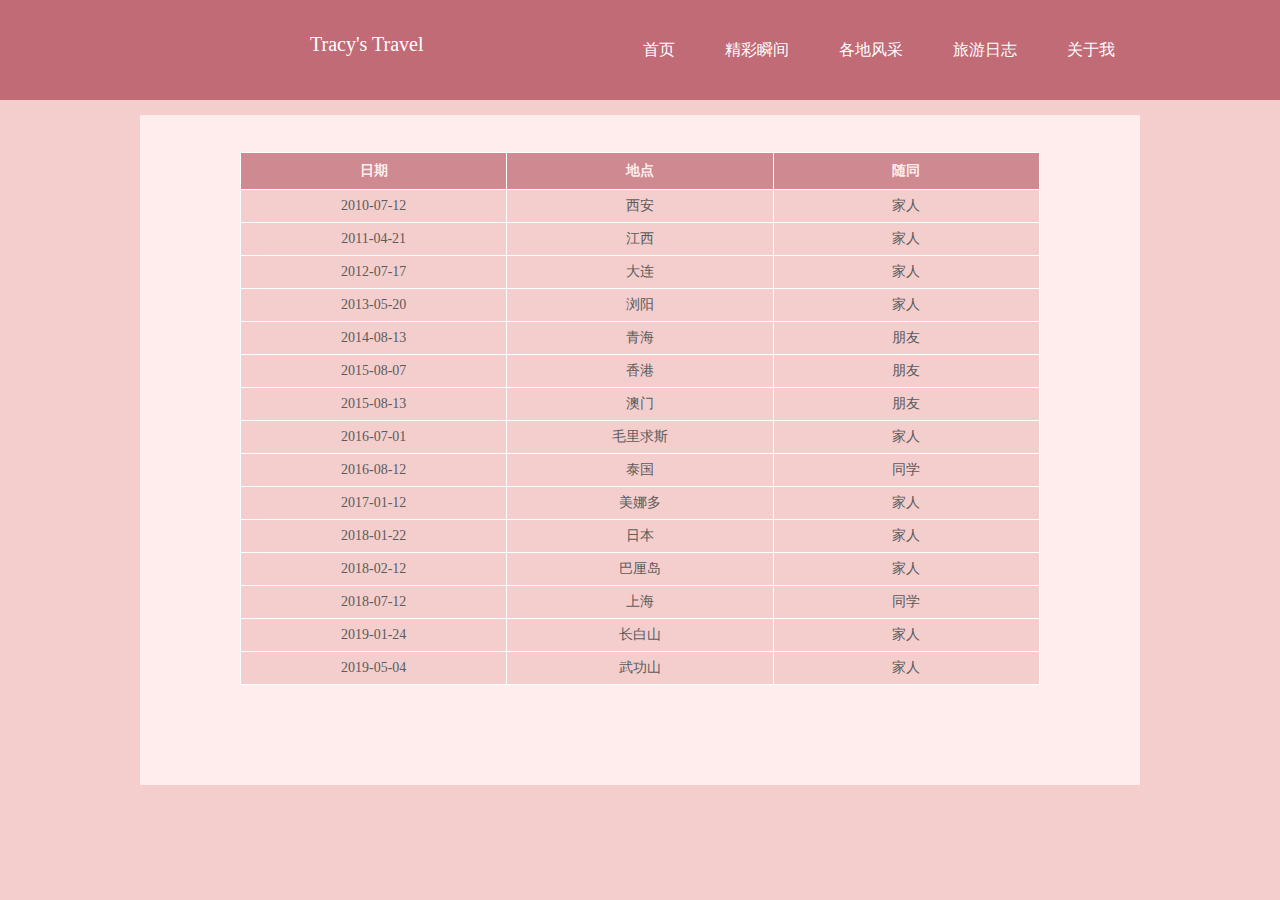
<file: 关于我/旅游脚印.html>
<!DOCTYPE html>
<html lang="en">
<head>
    <meta charset="UTF-8">
    <meta name="viewport" content="width=device-width, initial-scale=1.0">
    <meta http-equiv="X-UA-Compatible" content="ie=edge">
    <title>旅游脚印</title>
    <link rel="stylesheet" href="../css/index.css">
    <link rel="stylesheet" href="../css/step.css">
    <script src="../js/index.js"></script>
</head>
<body>
    <div class="wrapper" id="naver">
            <div class="inner">
                <div class="name1"><a > <span class="T">Tracy's Travel</span></a></div>
                <div class="title">
                    <ul class="nav1">
                            <li class="nav-item li1">
                                <a href="../index.html" title="首 页" target="_self">
                                    <span class="name">首页</span>
                                </a>
                            </li>
                            <li class="nav-item li2">
                                <a class="li2-a" href="moments.html" title="精彩瞬间" target="_self">
                                    <span class="name">精彩瞬间</span>
                                </a>
                            </li>
                            <li class="nav-item li3">
                                <a href="../各地风采/攻略.html" title="各地风采" target="_self">
                                    <span class="name">各地风采</span>
                                </a>
                            </li>
                            <li class="nav-item li4">
                                <a href="../旅游日志/journal.html" title="旅游日志" target="_self">
                                    <span class="name">旅游日志</span>
                                </a>
                            </li>
                            <li id="nav1-5" class="nav-item li5">
                                <a href="../关于我/Travel_with_Me.html" title="关于我" target="_self">
                                    <span class="name">关于我</span>
                                </a>
                                 <ul id="nav1-5-1" class="nav2"> 
                                    <li class="nav-item li5-1 "> 
                                        <a href="../关于我/旅游脚印.html" title="旅游脚印" target="_blank">
                                            <span class="name">旅游脚印</span>
                                        </a>
                                    </a>
                                    </li> 
                                    <li class="nav-item li5-2 "> 
                                        <a href="../关于我/Travel_with_Me.html" title="相约旅行" target="_self">
                                            <span class="name">相约旅行</span>
                                        </a>
                                    </li> 
                                </ul> 
                            </li>
                    </ul>
                </div>
            </div>
        </div>
    
    <div class="wrapper" id="container">
            <div class="inner">
                <div class="col-news">
                    <div class="col-news-2">
                        <table>
                            <tr class="table_tt">
                                <td ><strong>日期</strong></td>
                                <td>
                                    <strong>地点</strong>
                                </td>
                                <td>
                                    <strong>随同</strong>
                                </td>

                            </tr>
                            <tr>
                                <td>
                                    <a href="">2010-07-12</a>
                                </td>
                                <td>
                                    <a href="">西安</a>
                                </td>
                                <td>
                                    <a href="">家人</a>
                                </td>
                            </tr>
                            <tr>
                                <td>
                                    <a href="">2011-04-21</a>
                                </td>
                                <td><a href="">江西</a></td>
                                <td><a href="">家人</a></td>
                            </tr>
                            <tr>
                                <td>
                                    <a href="">2012-07-17</a>
                            </td>
                                <td>
                                    <a href="">大连</a>
                                </td>
                                <td><a href="">家人</a></td>
                            </tr>
                            <tr>
                                <td><a href="">2013-05-20</a></td>
                                <td><a href="">浏阳</a></td>
                                <td><a href="">家人</a></td>
                            </tr>
                            <tr>
                                <td><a href="">2014-08-13</a></td>
                                <td>
                                    <a href="">青海</a>
                                </td>
                                <td><a href="">朋友</a></td>
                            </tr>
                            <tr>
                                <td>
                                    <a href="">2015-08-07</a>
                                </td>
                                <td><a href="">香港</a></td>
                                <td><a href="">朋友</a></td>
                            </tr>
                            <tr>
                                <td><a href="">2015-08-13</a></td>
                                <td><a href="">澳门</a></td>
                                <td><a href="">朋友</a></td>
                            </tr>
                            <tr>
                                <td><a href="">2016-07-01</a></td>
                                <td><a href="">毛里求斯</a></td>
                                <td><a href="">家人</a></td>
                            </tr>
                            <tr>
                                <td><a href="">2016-08-12</a></td>
                                <td><a href="">泰国</a></td>
                                <td><a href="">同学</a></td>
                            </tr>
                            <tr>
                                <td><a href="">2017-01-12</a></td>
                                <td><a href="">美娜多</a></td>
                                <td><a href="">家人</a></td>
                            </tr>
                            <tr>
                                <td><a href="">2018-01-22</a></td>
                                <td><a href="">日本</a></td>
                                <td><a href="">家人</a></td>
                            </tr>
                            <tr>
                                <td><a href="">2018-02-12</a></td>
                                <td><a href="">巴厘岛</a></td>
                                <td><a href="">家人</a></td>
                            </tr>
                            <tr>
                                <td><a href="">2018-07-12</a></td>
                                <td><a href="">上海</a></td>
                                <td><a href="">同学</a></td>
                            </tr>
                            <tr>
                                <td><a href="">2019-01-24</a></td>
                                <td><a href="">长白山</a></td>
                                <td><a href="">家人</a></td>
                            </tr>
                            <tr>
                                <td><a href="">2019-05-04</a></td>
                                <td><a href="">武功山</a></td>
                                <td><a href="">家人</a></td>
                            </tr>
                        </table>
    
                        <p>&nbsp;&nbsp;&nbsp;&nbsp;</p>
                        
                    </div>
                </div>
                <div class="clear"></div>
            </div>
        </div>
    
</body>
</html>
</file>
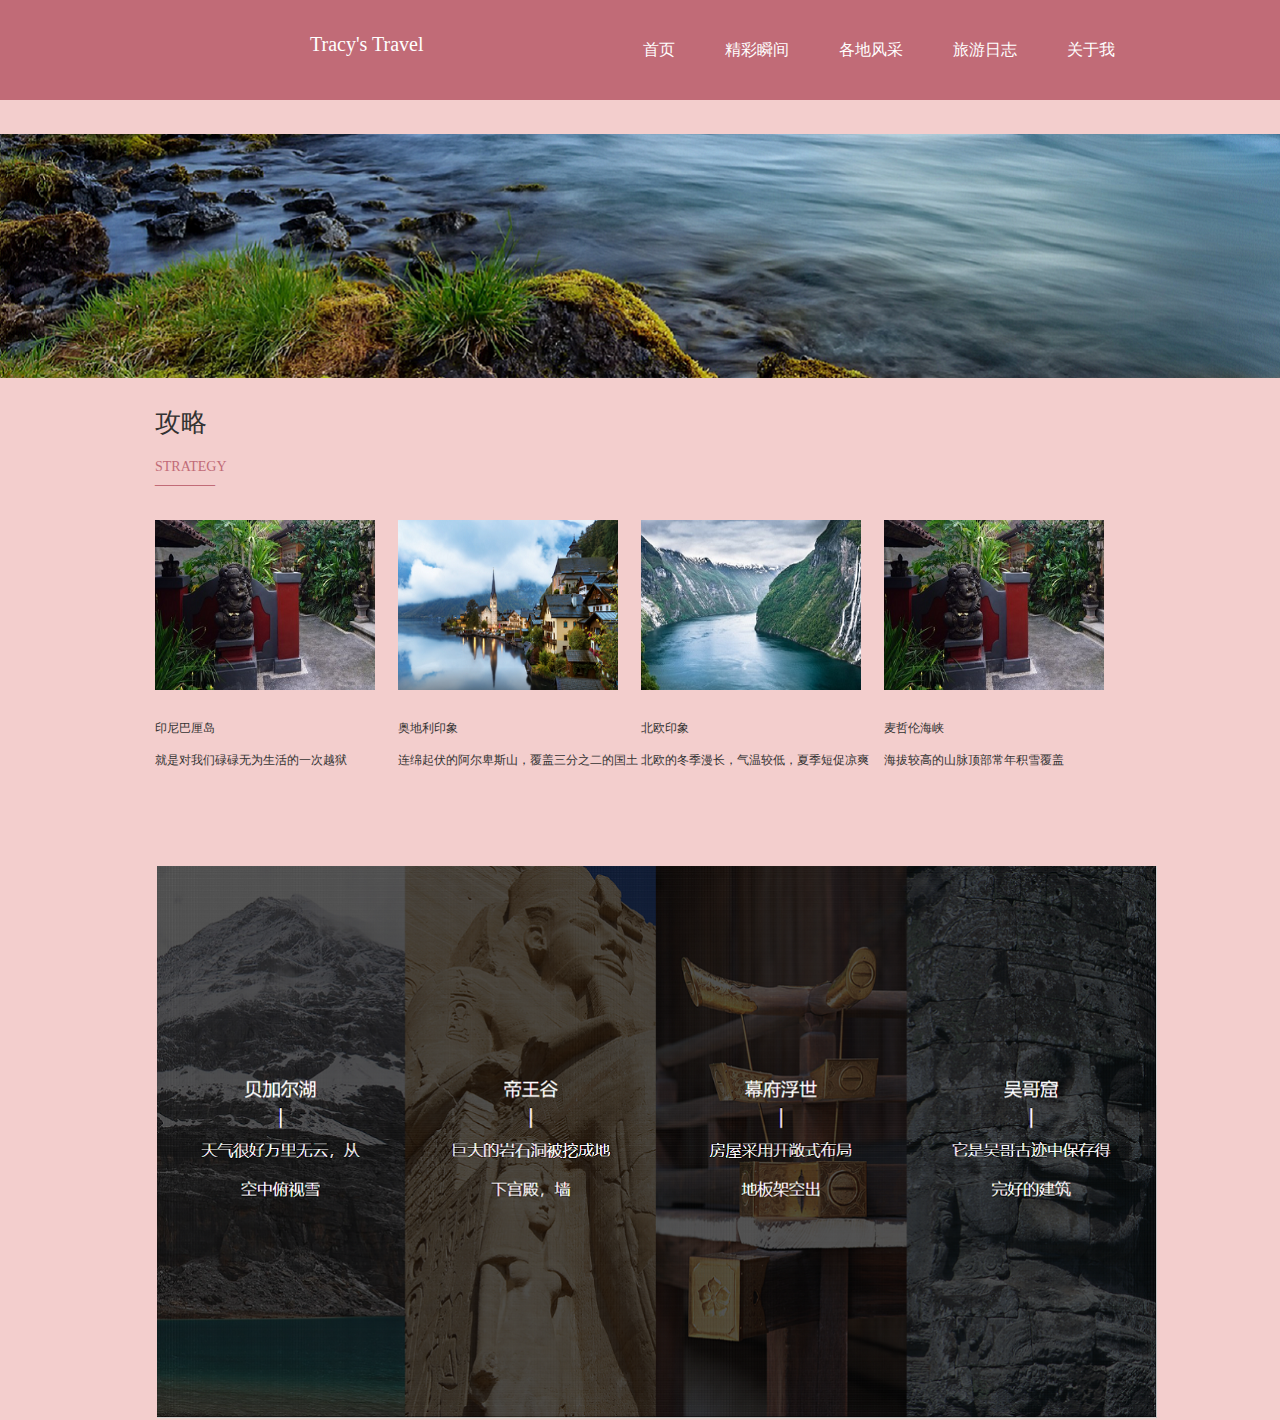
<file: 各地风采/攻略.html>
<!DOCTYPE html>
<html lang="en">
<head>
    <meta charset="UTF-8">
    <meta name="viewport" content="width=device-width, initial-scale=1.0">
    <meta http-equiv="X-UA-Compatible" content="ie=edge">
    <title>各地风采</title>
    <link rel="stylesheet" href="../css/index.css">
    <link rel="stylesheet" href="../css/strategy.css">
    <script src="../js/index.js"></script>
</head>
<body>
        <div class="wrapper" id="naver">
                <div class="inner">
                    <div class="name1"><a > <span class="T">Tracy's Travel</span></a></div>
                    <div class="title">
                        <ul class="nav1">
                                <li class="nav-item li1">
                                    <a href="../index.html" title="首 页" target="_self">
                                        <span class="name">首页</span>
                                    </a>
                                </li>
                                <li class="nav-item li2">
                                    <a class="li2-a" href="../精彩瞬间/moments.html" title="精彩瞬间" target="_self">
                                        <span class="name">精彩瞬间</span>
                                    </a>
                                </li>
                                <li class="nav-item li3">
                                    <a href="攻略.html" title="各地风采" target="_self">
                                        <span class="name">各地风采</span>
                                    </a>
                                </li>
                                <li class="nav-item li4">
                                    <a href="../旅游日志/journal.html" title="旅游日志" target="_self">
                                        <span class="name">旅游日志</span>
                                    </a>
                                </li>
                                <li id="nav1-5" class="nav-item li5">
                                    <a href="../关于我/Travel_with_Me.html" title="关于我" target="_self">
                                        <span class="name">关于我</span>
                                    </a>
                                     <ul id="nav1-5-1" class="nav2"> 
                                        <li class="nav-item li5-1 "> 
                                            <a href="../关于我/旅游脚印.html" title="旅游脚印" target="_blank">
                                                <span class="name">旅游脚印</span>
                                            </a>
                                        </a>
                                        </li> 
                                        <li class="nav-item li5-2 "> 
                                            <a href="../关于我/Travel_with_Me.html" title="相约旅行" target="_self">
                                                <span class="name">相约旅行</span>
                                            </a>
                                        </li> 
                                    </ul> 
                                </li>
                        </ul>
                    </div>
                </div>
            </div>

            <div class="wrapper" id="stratgy_tt">
                    <div class="long_img">
                            <img src="../images/a.png" alt="" width="100%">
                        </div>
                <div class="inner">
                    <div class="st_title">
                        <div class="han">
                            <div class="cont">攻略</div>
                        </div>
                        <div class="eng">
                            <div class="eng1" >STRATEGY</div>
                            <div class="eng1" >
                                <span class="eng1-1" >———</span><br></div>
                        </div>
                    </div>
                </div>
            </div>
            <div class="wrapper" id="stratgy_con">
                <div class="inner">
                    <div class="four_img">
                        <div class="img_c one">
                            <div class="image1_con">
                                <img  src="../images/trategy_img4.png" data-was-processed="true" width="250px">
                            </div>
                            <div class="image1_con img1_tt">印尼巴厘岛</div>
                            <div class="image1_con img1_text"><a>就是对我们碌碌无为生活的一次越狱</a></div>
                        </div>
                        <div class="img_c two">
                                <div class="image1_con">
                                    <img  src="../images/trategy_img2.png" data-was-processed="true" width="250px">
                                </div>
                                <div class="image1_con img1_tt"><a>奥地利印象</a></div>
                                <div class="image1_con img1_text"><a>连绵起伏的阿尔卑斯山，覆盖三分之二的国土</a></div>
                        </div>
                        <div class="img_c three">
                                <div class="image1_con">
                                    <img  src="../images/trategy_img3.png" data-was-processed="true" width="250px">
                                </div>
                                <div class="image1_con img1_tt"><a>北欧印象</a></div>
                                <div class="image1_con img1_text"><a>北欧的冬季漫长，气温较低，夏季短促凉爽</a></div>
                        </div>
                        <div class="img_c four">
                                <div class="image1_con">
                                    <img  src="../images/trategy_img4.png" data-was-processed="true" width="250px">
                                </div>
                                <div class="image1_con img1_tt"><a>麦哲伦海峡</a></div>
                                <div class="image1_con img1_text"><a>海拔较高的山脉顶部常年积雪覆盖</a></div>
                        </div>
                    </div>
                    <div class="total">
                        <img src="../images/total.png" alt="">
                    </div>
                </div>
                
            </div>
</body>
</html>
</file>
<file: css/index.css>
/*初始化*/
*{
    margin: 0;
    padding: 0;
}
img{
    border: 0;
}
ul,li{
    list-style: none;
}

/*全局*/
body{
    background-color: #f3cecd;
}
body,p{
    font: 12px/1 "\u5b8b\u4f53", Tahoma, Geneva, sans-serif;
    color: #333;
    font-family: "Microsoft YaHei";
    font-family: "SimSun";
}
a{
    color: #333;
    text-decoration: none;
}
a:hover { 
    color:#cd0200;
}

/*公共类*/
.wrapper { 
    width:100%; 
    margin:0 auto;
}

.wrapper .inner { 
    width:1000px; 
    margin:0  auto;
}
.clear { /*清除*/
    width:100%; 
    height:0; 
    line-height:0; 
    font-size:0; 
    overflow:hidden; 
    clear:both; /*清除两边的浮动元素*/
    display:block; _display:inline;
}


#naver{
    background-color: #c16b77;
    /* background-color:#ffeded; */
    height: 100px;
 }
 .name1{
    float: left;
    display: block;
    height: 100px;
    margin-left: 170px;
    margin-top: 34px;
    position: relative;
 }
 .name1 a{
     text-align: center;
     font-size: 20px;
     font-weight: normal;
     color: #fff;
     font-family: "Microsoft Yahei"; 
 }

 .wrapper .inner ul.nav1{
    height: 100px;
    float: right;
    /* width: 70%; */
    margin-right: 0;
    padding:0;
    display: block;
}
.nav1 .nav-item{
    float: left;
    position: relative; 
    vertical-align: bottom;/*把元素的顶端与行中最低的元素的顶端对齐。 */
}
.wrapper .inner .nav1 .nav-item a{
    font-size: 16px;
    font-weight: normal;
    color: #fff;
    font-family: "Microsoft Yahei";
    display: block;
    text-align: center;
    /* position: relative; */
    z-index: 100;
}
.wrapper .inner .nav1 li.nav-item a:hover{
    background-color: #f3cecd;
    /* background-color:#ffeded; */
}
.nav-item a span.name{
    padding: 0 25px;
    height: 100px;
    line-height: 100px;
    display: inline-block;
    cursor: pointer;
}
.nav1 .nav2{
    width: 175px;
    height: 280px;
    left: 0px;
    visibility: hidden;
    top: 100px!important;
    border: none;
    display: block;
    position: absolute;
    z-index: 200;
}

.wrapper .inner .nav1 .nav2 .nav-item{
    display: block;
    width: 65%;
    white-space: nowrap;
}
.wrapper .inner .nav1 .li5 .nav2 .nav-item{
    width: 57%;
}
.wrapper .inner .nav1 .nav2 li{
    display: block;
    width: auto;
}
.wrapper .inner .nav2 li.nav-item a{
    font-family: "Microsoft Yahei";
    font-size: 14px;
    font-weight: normal;
    background: none;
    color: #fff;
    border-top: none;
    text-align: left;
    min-width: 80px;
    background-color: #c16b77;
    opacity: 0.9;
}
#nav1-5-1{
    height: 70px;
}
.wrapper .inner .nav2 li.nav-item a:hover{
    color: black;
    background-color: #c16b77;
}
.wrapper .inner .nav2 .nav-item a span.name{
    width: 155px;
    overflow: hidden;
    padding: 0 10px;
    height: 35px;
    line-height: 35px;
}
.wrapper .inner .li5 .nav2 .nav-item a span.name{
    width: 50%;
}



#q123 .long_img img{
    width: 100%;
}
#container-1{
    padding-top: 20px;
    /* width: 50px;
    display: block; */
    padding-left: 0;

}
#container-1 .inner{
    width: 1000px;
   
}
#container-1 .inner .intro{
    float: left;
    display: block;
    margin-top: 40px;
    width: 400px;
    margin-left: 20px ;
 }
 .intro img{
     width: 400px;
     height: 500px;
 }
 .intro .intro_con{
     padding: 20px;
     padding-left:10px;
 }
 .intro .as p{
    color: #c16b77;
    font-size: 13px;
    font-family: "Microsoft YaHei";
}
.as{
    padding-bottom: 20px;
    margin-left: 10px;
}
.ta{
    margin-top: 17px;
    margin-bottom: 40px;
    line-height: 2.0;
    font-size: 14px;
    color: #c16b77;
}
.ta table{
    width: 100%;
    border: 2px solid #c16b77;
    border-width: 1px 1px 1px 1px;
    background: #f3cecd;
    text-align: center;
    border-collapse: collapse;
}
td{
    width: 25%;
    border:solid #c16b77; 
    border-width:0px 1px 1px 0px; 
    padding:2px 10px;
    color: #c16b77;
}
.td1{
    height:37px;
    text-align: center;
    color:#ffeded;
    background-color: #ce8991;
}

 #container-1 .inner .intro2{
    width: 500px;
    margin-left: 480px;
 }

 #container-1 .inner .con-1{
    width: 500px;
    height: 280px;
    float: right;
    background-color: #ffeded;
    border-top: 4px solid #c16e79;
    margin-bottom: 15px;
}
.inner .con { 
    margin:0 auto;
    height: 280px;
}
.new_list li.news{
    line-height: 24px;
    display: block;
}

.list1 .slt{
    width: 200px;
    height: 191px;
    margin-top: 10px;
    margin-left: 13px;
    float: left;
}

.list1 .slt img{
    margin-top: 24px;
    width:180px;
    height: 150px;
}
.list1 .link2{
    width: 270px;
    margin-left: 220px;
}
.list1 .bt{
    height: 34px;
    line-height: 34px;
}
.list1 .bt a{
    color: #c16e79;
    font-size: 14px;
    font-family: "SimSun";
    font-weight: bold;/*加粗*/
}
.list1 .bt a:hover{
    color: #f90;
}
.list1 .time{
    width: 87px;
    height: 22px;
    background-color: #c16e79;
    /* background-color:#ffeded; */
    color: #fff;
    font-family: "Microsoft YaHei";
    line-height: 22px;
    text-align: center;
    margin-bottom: 12px;
}
.link2 .link2-2{
    text-indent: 2em;/*文本块中第一行缩进*/
}
</file>
<file: css/step.css>
#container .inner{
    width: 1000px;
    background-color: #ffeded;
    padding-bottom: 50px;
    margin: 0 auto;
}
#container .inner .col-news{
    width: 800px;
    /* float: right; */
    margin:0 auto;
    margin-top: 15px;
    
    padding-top: 20px;
    min-height: 600px;
}

.col-news .col-news-2{
    margin-top: 17px;
    line-height: 2.0;
    font-size: 14px;
    color:#ffeded;
}
.col-news .col-news-2 table{
    width: 100%;
    border: 2px solid #ffffff;
    border-width: 1px 1px 1px 1px;
    background: #f3cecd;
    text-align: center;
    color: #ffeded;
    border-collapse: collapse;
}
td{
    width: 33%;
    border:solid #fff; 
    border-width:0px 1px 1px 0px; 
    padding:2px 10px;
    color: #ffeded;
}
.table_tt{
    height:37px;
    text-align: center;
    color:#fff;
    background-color: #ce8991;
}
strong{
    font-weight: bold;
}
.col-news .col-news-2 a{
    color: rgb(92, 91, 91);
}
</file>
<file: css/strategy.css>
#stratgy_tt{
    padding-bottom: 0;
    margin-bottom: 0;
}
#stratgy_tt .inner{
    width: 1000px;
    margin: 0 auto;
}
.long_img img{
    width: 100%;
}

.st_title{
    display: block;
    margin: 0 0 0 15px;
}
.han{
    position: relative;
    height: 30px;
    min-width: 30px;
    /* word-wrap: break-word;
    word-break: normal;
    white-space: pre-wrap; */
    text-align: inherit;
    color: #333;
    font-family: "微软雅黑";
    font-size: 20px;
    text-align: left;
    margin: 0;
    padding-top: 30px;
    padding-bottom: 20px;
    outline: 0;
    clear: both;
}
.cont{
    font-size: 26px;
    color: #333;
    font-family: 微软雅黑;
    text-align: left;
}
.eng{
    position: relative;
    display: block;
    height: 30px;
    min-width: 30px;
    text-align: inherit;
    color: #333;
    font-family: "微软雅黑";
    font-size: 20px;
    text-align: left;
    margin: 0;
    padding-bottom: 30px;
    outline: 0;
    clear: both;
}
.eng1{
    font-size: 14px;
    color: #c16b77;
    font-family: 微软雅黑;
    text-align: left;
    margin: 0;
}
.eng1-1{
    color: #c16b77;
    font-size: 20px;
    display: block;
    width: 100%;
    float: left;
}

#stratgy_con .inner{
    width: 1000px;
    margin: 0 auto;
}
.four_img{
    width: 1000px;
    position: relative;
    margin: 0 0 0 15px;
}
.four_img img{
    width: 220px;
    height: 170px;
}
.img_c{
    width: 24%;
    position: relative;
    display: inline-block;
    height: 220px;
    padding: 0;
    margin: 0;
    text-align: inherit;
}


.img1_con
{
    position: relative;
    box-sizing: border-box;
    min-height: 30px;
    width: 100%;
}
.img_con img{
    width: 50px;
    height: auto;
    max-height: 100%;
    vertical-align: initial;
}
.img1_tt
{
    position: relative;
    box-sizing: border-box;
    min-height: 30px;
    padding-top: 30px;
    padding-bottom: 20px;
    min-width: 30px;
}

.img_tt {
    font-size: 26px;
    color: #333;
    font-family: 微软雅黑;
    text-align: left;
}
.img_text a{
    font-size: 14px;
    color: rgba(153,153,153,1);
    font-family: 微软雅黑;
    text-align: left;
}

#stratgy_con .total{
    width: 1000px;
    position: relative;
    margin-left: 17px;
    margin-top: 100px;
    text-align: center;
    /* padding: 0 12.4%; */
    padding:0px;
}
#stratgy_con .total img{
    width: 1000px;
    margin:0 auto;
}
</file>
